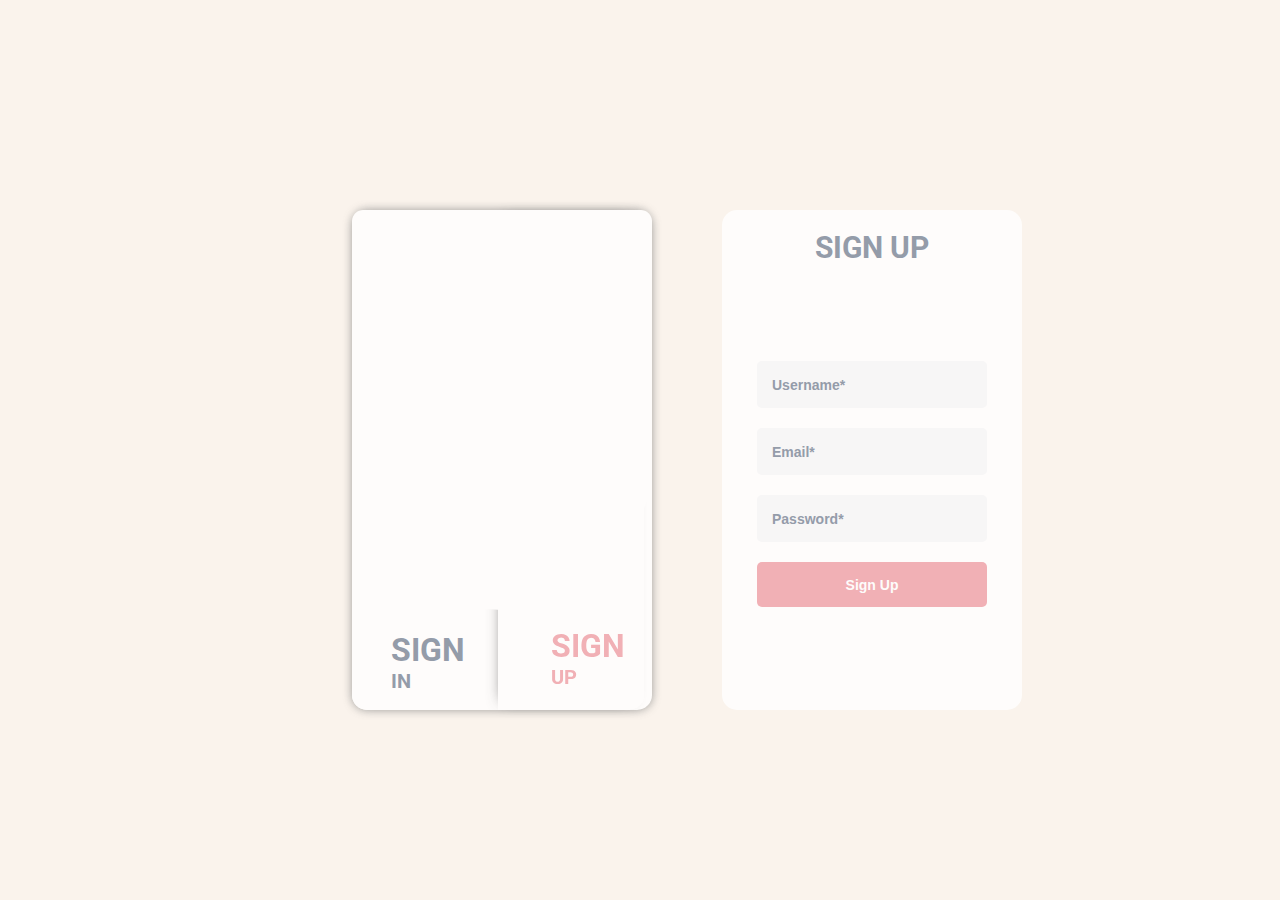
<file: google-maps-coordinates-polygon-tool-master/google-maps-coordinates-polygon-tool-master/Sign-Up/index.html>
<!DOCTYPE html>
<html lang="en" >

<head>
  <meta charset="UTF-8">
  

    <link rel="apple-touch-icon" type="image/png" href="https://cpwebassets.codepen.io/assets/favicon/apple-touch-icon-5ae1a0698dcc2402e9712f7d01ed509a57814f994c660df9f7a952f3060705ee.png" />

    <meta name="apple-mobile-web-app-title" content="CodePen">

    <link rel="shortcut icon" type="image/x-icon" href="https://cpwebassets.codepen.io/assets/favicon/favicon-aec34940fbc1a6e787974dcd360f2c6b63348d4b1f4e06c77743096d55480f33.ico" />

    <link rel="mask-icon" type="image/x-icon" href="https://cpwebassets.codepen.io/assets/favicon/logo-pin-b4b4269c16397ad2f0f7a01bcdf513a1994f4c94b8af2f191c09eb0d601762b1.svg" color="#111" />



  
    <script src="https://cpwebassets.codepen.io/assets/common/stopExecutionOnTimeout-2c7831bb44f98c1391d6a4ffda0e1fd302503391ca806e7fcc7b9b87197aec26.js"></script>


  <title>CodePen - DailyUI#001</title>

    <link rel="canonical" href="https://codepen.io/chintuyadav/pen/mBaBqW">
  <link href='https://fonts.googleapis.com/css?family=Roboto' rel='stylesheet'>
  
  <link rel='stylesheet' href='https://maxcdn.bootstrapcdn.com/font-awesome/4.6.3/css/font-awesome.min.css'>
  
<style>
body {
	background:#FAF3EC;
   font-family: 'Roboto';
}
::-webkit-input-placeholder { /* Chrome/Opera/Safari */
  color: #748194;
}
::-moz-placeholder { /* Firefox 19+ */
  color: #748194;
}
:-ms-input-placeholder { /* IE 10+ */
  color: #748194;
}
:-moz-placeholder { /* Firefox 18- */
  color: #748194;
}
.container{
   display:none;
   position:absolute;
	width: auto;
	height:auto;
	top: calc(50% - 240px);
	left: calc(40% - 160px);
   border-radius:15px 15px 15px 15px;
}
.c1{
   box-shadow:0 0 10px grey;
   background-color:white;
   width:300px;
   height:500px;
   display:inline-block;
   border-radius:15px 15px 15px 15px;
}

.c11{
   background-image:url('https://i.pinimg.com/736x/b8/09/22/b80922f6ea2daaf36a6627378662803b--deck-of-cards-phone-wallpapers.jpg');
   background-size:300px 400px;
   background-repeat: no-repeat;
   background-color:white;
   width:300px;
   height:400px;
   display:inline-block;
   position:absolute;
   z-index:4;
   border-radius:15px 15px 200px 200px;
}
#left, #right {
   color:white;
   display: inline-block;
   width:146px;
   height: 500px;
   background-color:white;
   cursor:pointer;
}
#left{
   border-radius:15px 0px 0px 15px;
}
#right{
   border-radius:15px 15px 15px 0px;
}
.left_hover{
   color:#EE9BA3;
   box-shadow: 5px 0 18px -10px #333;
   z-index:1;
   position:absolute;
}
.right_hover{
   box-shadow: -5px 0 15px -10px #333;
   z-index:1;
   position:absolute;
}
.s1class{
   color:#748194;
   position:absolute;
   bottom:0;
   left:63%;
   margin-left: -50%;
}
.s1class span,  .s2class span{
   display:block;
}
.su{
   font-size:20px;
}
.s2class{
   color:#748194;
   position:absolute;
   bottom:0;
   right:63%;
   margin-right: -50%;
}
.mainhead{
   color:white;
   font-size:24px;
   text-align:center;
   margin-top:50px;
}
.mainp{
   color:white;
   font-size:13px;
   text-align:center;
   margin-top:10px;
}
.c2{
   background-color:white;
   width:300px;
   height:500px;
   border-radius:15px;
   position:absolute;
   left:370px;
   display:inline-block;
}
.username{
   font-weight: bold;
   width: 200px;
   margin: 0 35px 20px ;
   height: 35px;
   padding: 6px 15px;
   border-radius: 5px;
   outline: none;
   border: none;
   background: #F6F7F9;
   color: #748194;
   font-size: 14px;
}
.btn{
   font-weight: bold;
   width: 230px;
   margin: 0 35px 20px ;
   height: 45px;
   padding: 6px 15px;
   border-radius: 5px;
   outline: none;
   border: none;
   background: #EE9BA3;
   color: white;
   font-size: 14px;
}
.signup1{
   color:#748194;
   font-size:30px;
   text-align:center;
}
a{
   text-decoration: none;
}
.signup2{
   color:#748194;
   font-size:20px;
   text-align:center;
}
.signup{
   display:initial;
}
.signin{
   display:initial;
}
</style>

  <script>
  window.console = window.console || function(t) {};
</script>

  
  
</head>

<body translate="no">
  <div class="container">
   <div class="c1">
      
      <div class="c11">
         <h1 class="mainhead">PICK YOUR SPOT</h1>
         <p class="mainp">Just click the buttons below to toggle between SignIn & SignUp</p>
      </div>
      <div id="left"><h1 class="s1class"><span>SIGN</span><span class="su">IN</span>
      </h1></div>
      <div id="right"><h1 class="s2class"><span>SIGN</span><span class="su">UP</span></h1></div>
   </div>
   <div class="c2">
      <form class="signup">
         <h1 class="signup1">SIGN UP</h1>
         <br><br><br><br>
			<input name="username" type="text" placeholder="Username*" class="username"/>
			
			<input name="email" type="text" placeholder="Email*" class="username"/>
			
			<input name="password" type="password" placeholder="Password*" class="username"/>
         
         <button class="btn">Sign Up</button>
      </form>
      <form class="signin">
         
         <h1 class="signup1">SIGN IN</h1>
         <br><br><br><br>
         <input name="username" type="text" placeholder="Username*" class="username"/>
			
			<input name="password" type="password" placeholder="Password*" class="username"/>
         
         <button class="btn">Get Started</button>
         
         <br><br><br><br>
         <a href=""><p class="signup2">Forget Password?</p></a>
      </form>
      
   </div>
</div>
  <script src='https://cdnjs.cloudflare.com/ajax/libs/jquery/3.2.1/jquery.min.js'></script>
      <script id="rendered-js" >
$(document).ready(function () {
  $(".container").fadeIn(1000);
  $(".s2class").css({ "color": "#EE9BA3" });
  $(".s1class").css({ "color": "#748194" });
  $("#left").removeClass("left_hover");
  $("#right").addClass("right_hover");
  $(".signin").css({ "display": "none" });
  $(".signup").css({ "display": "" });
});
$("#right").click(function () {
  $("#left").removeClass("left_hover");
  $(".s2class").css({ "color": "#EE9BA3" });
  $(".s1class").css({ "color": "#748194" });
  $("#right").addClass("right_hover");
  $(".signin").css({ "display": "none" });
  $(".signup").css({ "display": "" });
});
$("#left").click(function () {
  $(".s1class").css({ "color": "#EE9BA3" });
  $(".s2class").css({ "color": "#748194" });
  $("#right").removeClass("right_hover");
  $("#left").addClass("left_hover");
  $(".signup").css({ "display": "none" });
  $(".signin").css({ "display": "" });
});
//# sourceURL=pen.js
    </script>

  
</body>

</html>
</file>
